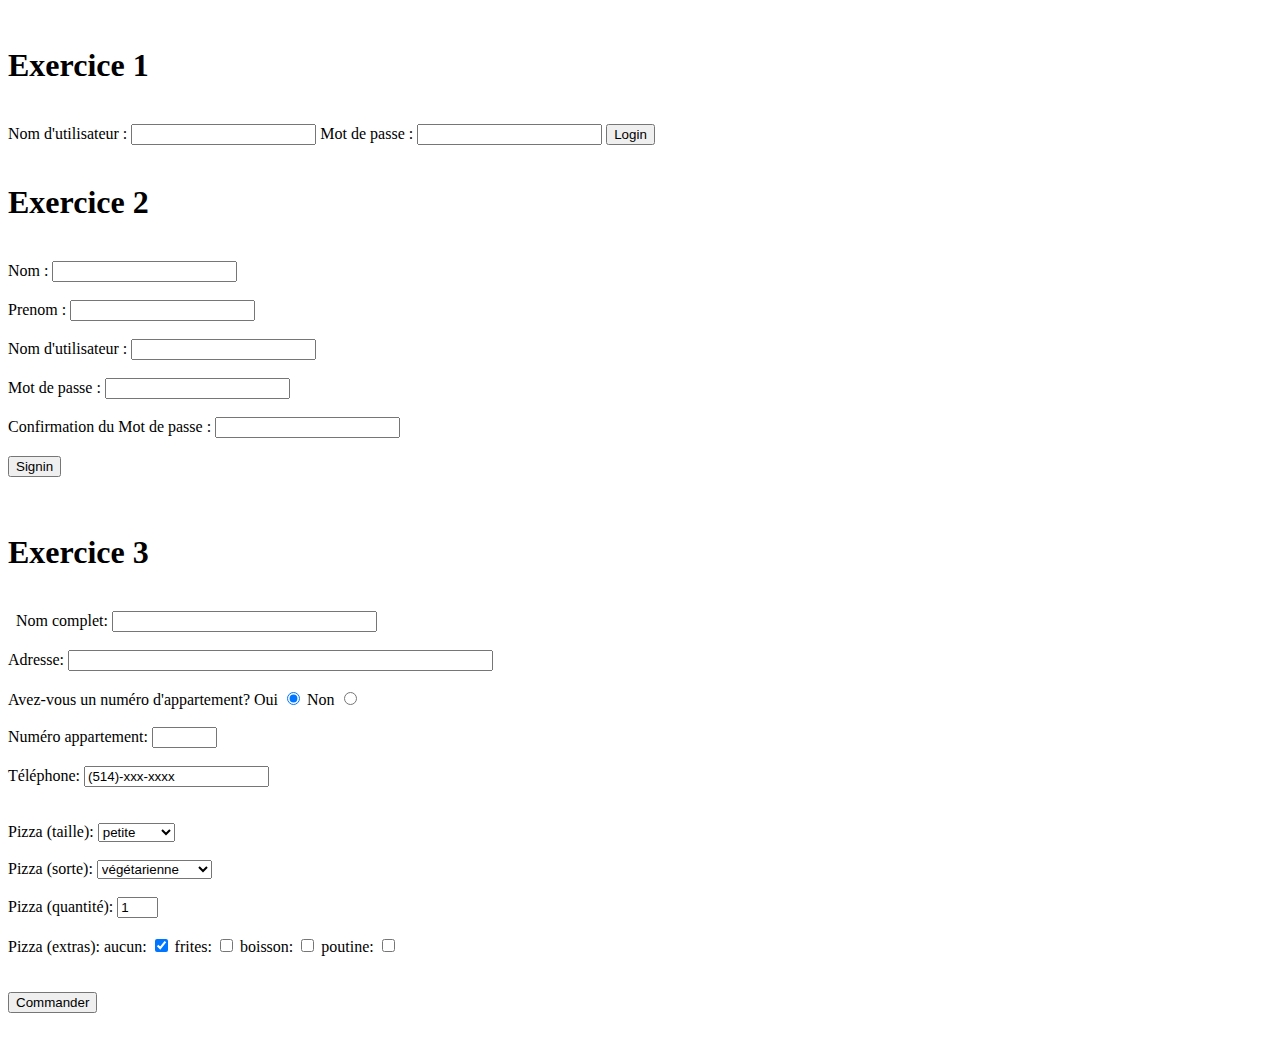
<file: IFT1005_dev1.html>
<!DOCTYPE html>
<html lang="fr"> 
	<head> 
		<title>Devoir 1</title> 
		<meta charset="UTF-8"> 
	</head> 
	
	<body> 
		<!-- Équipier 1 : Lannie Dinh -->
		<!-- Équipier 2 : Larissa Avononmadegbe  -->
		
		
		<!-- Exercice 1 --> 
		 <section>
			 <h1>Exercice 1</h1>
			 <form  id="exerciec-1" action ="https://www.w3schools.com/action_page.php" > <br>
				Nom d'utilisateur : <input  name= "username"/> 
				Mot de passe      : <input  name= "password" type= "password"/>  
				<button />Login
			 </form>
		</section>

		
		<!-- Exercice 2 --> 
		<section>
			<h1>Exercice 2</h1>
			<form  id="exerciec-3" action ="https://www.w3schools.com/action_page.php"> <br>
				Nom  : <input  name= "f-name" required />  <br> <br>
				Prenom  : <input  name= "l-name" required /> <br> <br>
				Nom d'utilisateur : <input  name= "username" required />  <br> <br>
				Mot de passe      : <input  name= "password" type= "password" required />  <br> <br>
				Confirmation du Mot de passe : <input  name= "c-password" type= "password" required /><br> <br>
				<button />Signin
			</form>
		</section>
		
		
		<!-- Exercice 3 --> 
		<section>
		  <h1>Exercice 3</h1>
		  <form id="exerciec-3" action="https://www.w3schools.com/action_page.php">
			   
			<!--Champs nom complet-->
			Nom complet: 
			<input type="text" name="name" required size=30>
			<br><br>
			
			<!--Champs adresse-->
			Adresse:
			<input type="text" name="address" required size=50>
			<br><br>
			
			<!--Champs appartement(1)-->
			Avez-vous un numéro d'appartement?
			Oui <input type="radio" name="is-apartment" value="oui" checked>
			Non <input type="radio" name="is-apartment" value="non">
			<br><br>
			
			<!--Champs appartement(2)-->
			Numéro appartement:
			<input type="text" name="n-apartment" size=5>
			<br><br>
			
			<!--Champs telephone-->
			Téléphone:
			<input type="text" name="tel" required pattern="(\(514\))-[0-9]{3}-[0-9]{4}" value="(514)-xxx-xxxx">
			<br><br><br>
			
			<!--Champs pizza(1)-->
			Pizza (taille):
			<select name="pizza-size" required> 
				<option value="5$">petite</option> 
				<option value="8$">moyenne</option> 
				<option value="12$">grande</option> 				
			</select>
			<br><br>
			
			<!--Champs pizza(2)-->
			Pizza (sorte):
			<select name="pizza-type" required> 
				<option value="13$">pepperoni</option> 
				<option value="10$">double fromage</option> 
				<option value="9$" selected>végétarienne</option> 
				<option value="12$">végane</option>				
			</select>
			<br><br>
			
			<!--Champs pizza(qte)-->
			Pizza (quantité):
			<input type="text" name="pizza-quantité" required size=2 value=1 maxlength=2>
			<br><br>
		
			<!--Champs pizza(extras) obligatoire!-->
			Pizza (extras): 
			aucun: <input type="checkbox" name="pizza-extras" checked> 
			frites: <input type="checkbox" name="pizza-extras"> 
			boisson: <input type="checkbox" name="pizza-extras"> 
			poutine: <input type="checkbox" name="pizza-extras"> 
			<br><br><br>
		
			<!--Bouton-->
			<input type="submit" value="Commander">
			<br><br>
			
			  </form>
		</section>
		
	</body>
</html>
</file>
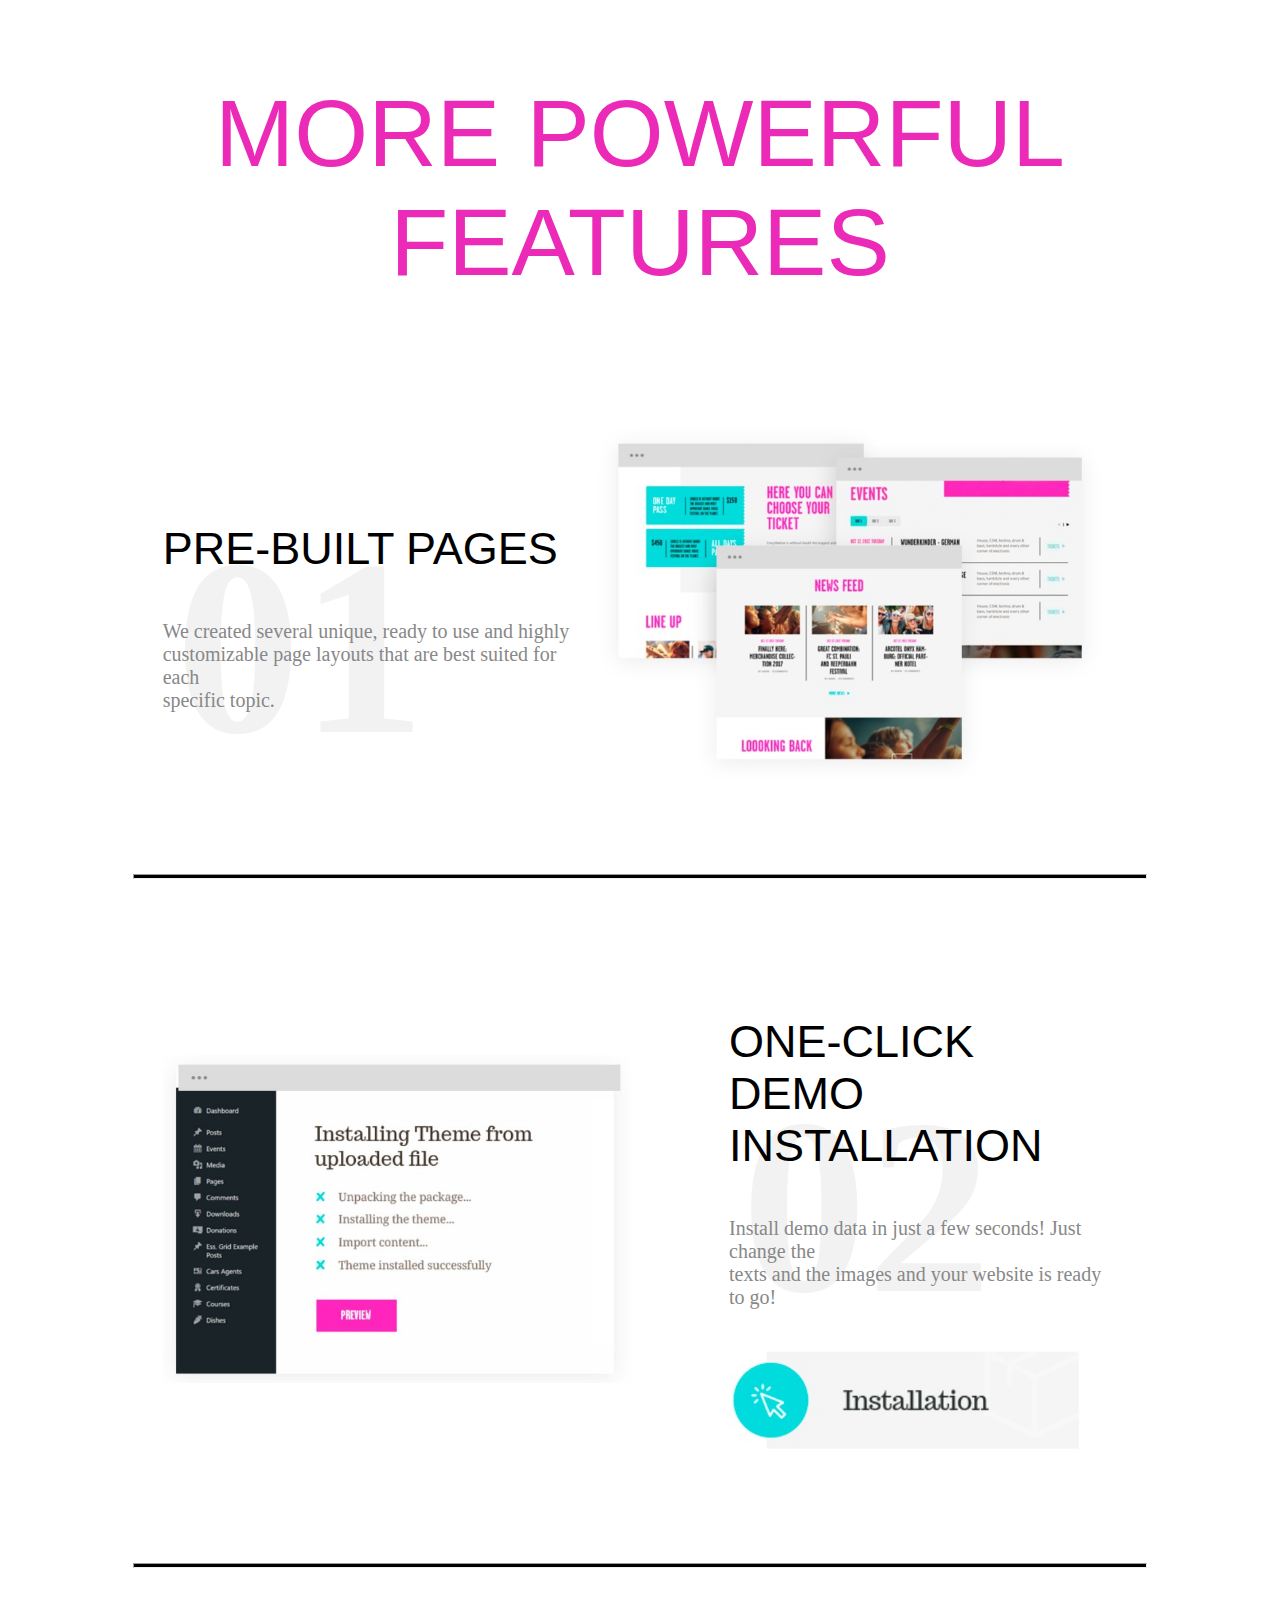
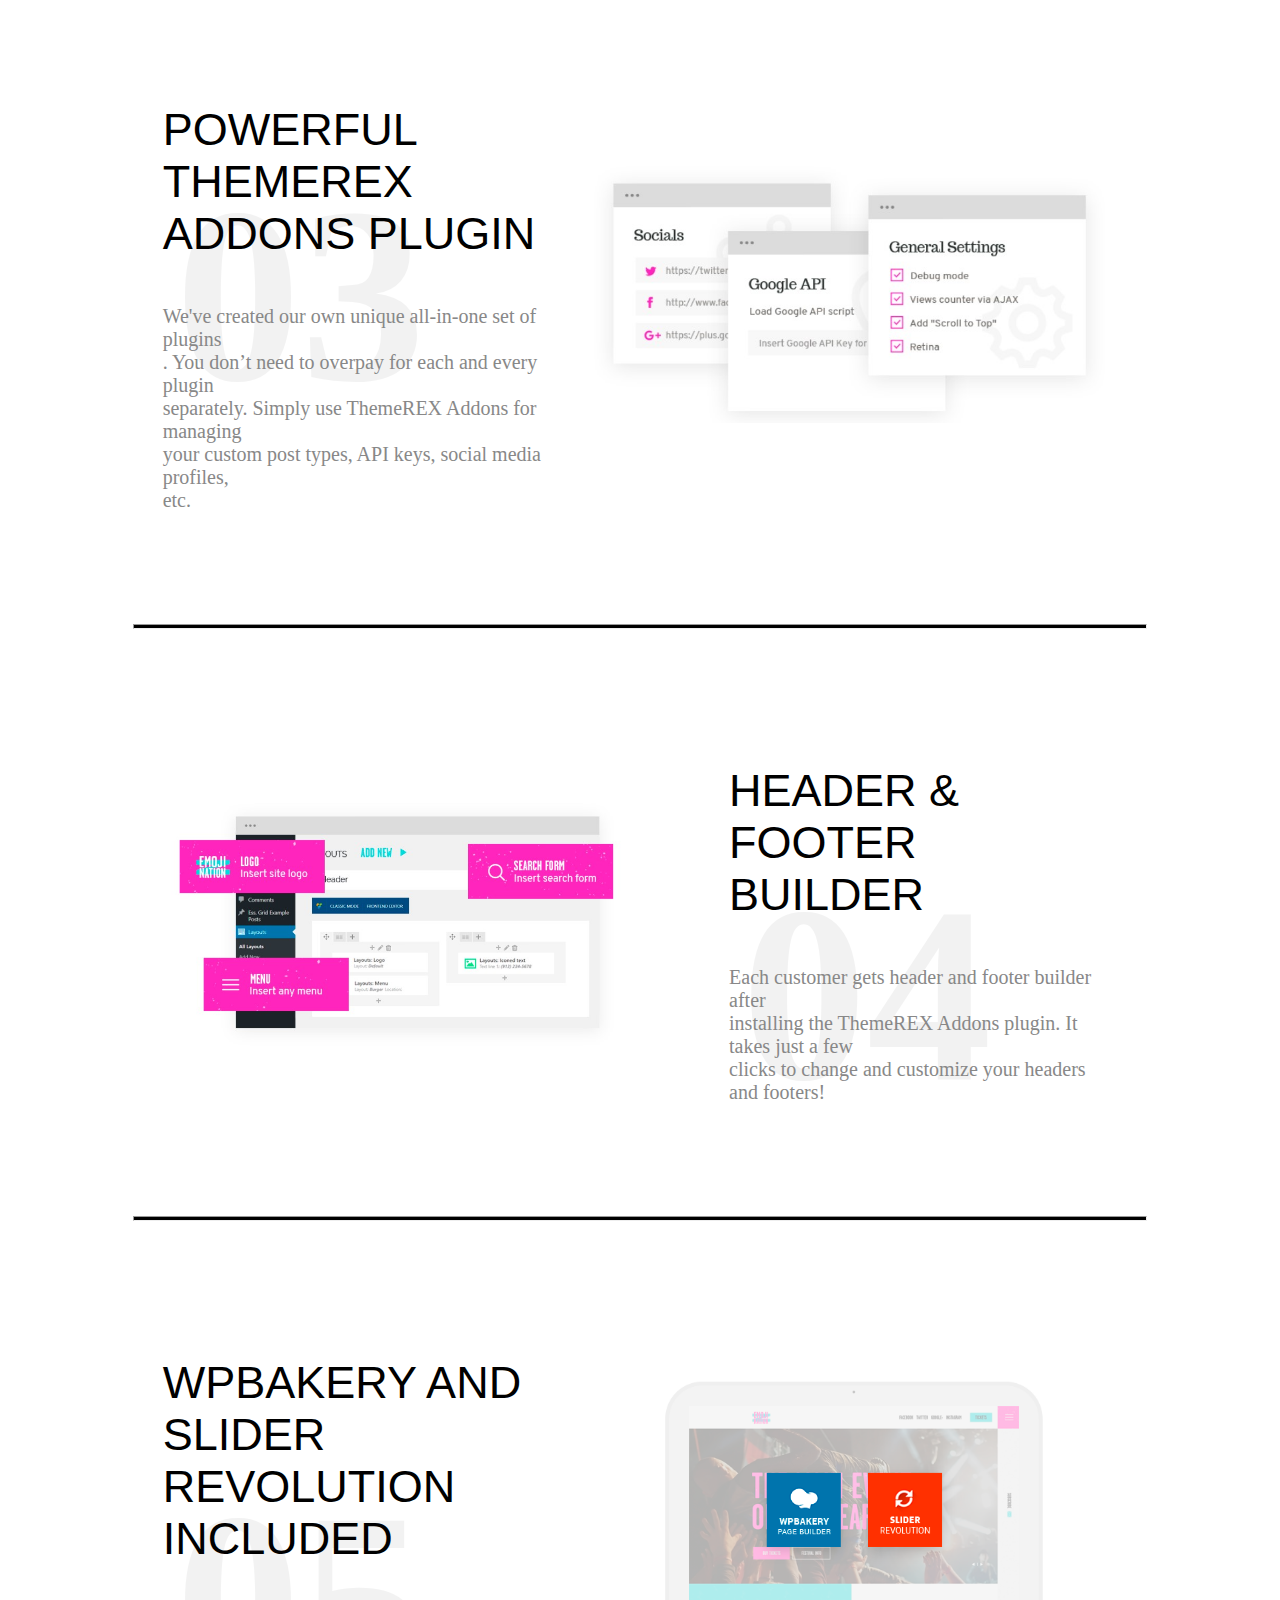
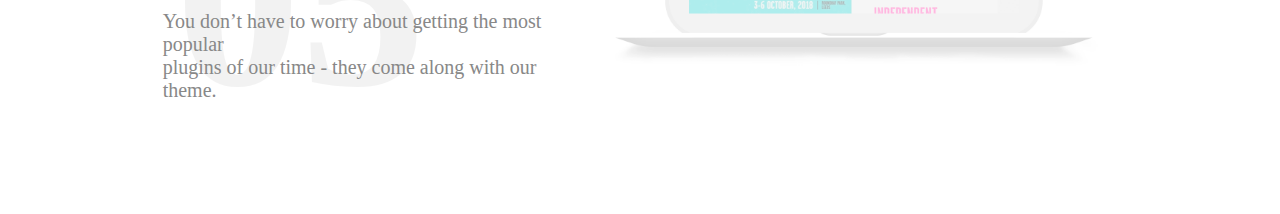
<file: devoir2/section2.html>
<!DOCTYPE html>
<html lang="en">
  <head>
	<meta charset="UTF-8">

    <link rel="stylesheet" href="./css/styles_section2.css" />
  </head>
  <body>
	<h2>MORE POWERFUL <br> FEATURES </h2>

	
	<!--01 prebuilt pages-->
	<div>
		
		
		<table class="top">
			<tr>
				<!--texte-->
				<td class="text">
					<h3> PRE-BUILT PAGES</h3>
					<p class="number1-4">01</p>
					<p>We created several unique, ready to use and highly <br> customizable page layouts that are best suited for each <br> specific topic. </p>
				</td>
				
				<!--image-->
				<td class="img">
					<img src=assets/feature-preview-1.png></img>
				</td>
			</tr>
		</table>
	</div>
	
	<hr>
	
	<!--02 one click demo-->
	<div>
				
		<table>
			<tr>
				<!--image-->
				<td>
					<img src=assets/feature-preview-2.png></img>
				</td>
				
				<!--texte-->
				<td class="other">
					<h3> ONE-CLICK DEMO <br> INSTALLATION</h3>
					<p class="number">02</p>
					<p>Install demo data in just a few seconds! Just change the <br> texts and the images and your website is ready to go! </p>
					<img src=assets/installation.png></img>
				</td>
			</tr>
		</table>	
	</div>
	
	<hr>
	
	<!--03 themrex-->
	<div>
	
		<table>
			<tr>
				<!--texte-->
				<td class="text">
					<h3>POWERFUL THEMEREX <br>ADDONS PLUGIN</h3>	
					<p class="number">03</p>					
					<p>We've created our own unique all-in-one set of plugins <br>. You don’t need to overpay for each and every plugin <br> separately. 
					Simply use ThemeREX Addons for managing <br> your custom post types, API keys, social media profiles, <br>etc. </p>
				</td>
				
				<!--image-->
				<td class="img">
					<img src=assets/feature-preview-3.png></img>
				</td>
			</tr>
		</table>
	</div>
	
	<hr>
	
	<!--04 header and footer-->
	<div>
	
		<table>
			<tr>
				<!--image-->
				<td>			
					<img src=assets/feature-preview-4.png></img>
				</td>
				
				<!--texte-->
				<td class="other">
					<h3>header & footer builder</h3>
					<p class="number1-4">04</p>
					<p>Each customer gets header and footer builder after <br>installing the ThemeREX Addons plugin. 
					It takes just a few <br>clicks to change and customize your headers and footers!<p> 
				</td>
			</tr>
		</table>
		
	
	</div>
	
	<hr>
	
	<!--05 WPbakery-->
	<div>
		<table>
			<tr>
				<!--texte-->
				<td class="text">
					<h3> WPBAKERY AND SLIDER REVOLUTION INCLUDED</h3>
					<p class="number">05</p>
					<p>You don’t have to worry about getting the most popular <br>plugins of our time - they come along with our theme. </p>
				</td>
			
				<!--image-->
				<td class="img">
					<img src=assets/feature-preview-5.png></img>
				</td>
			</tr>
		</table>
	</div>
	
  </body>
</html>
</file>
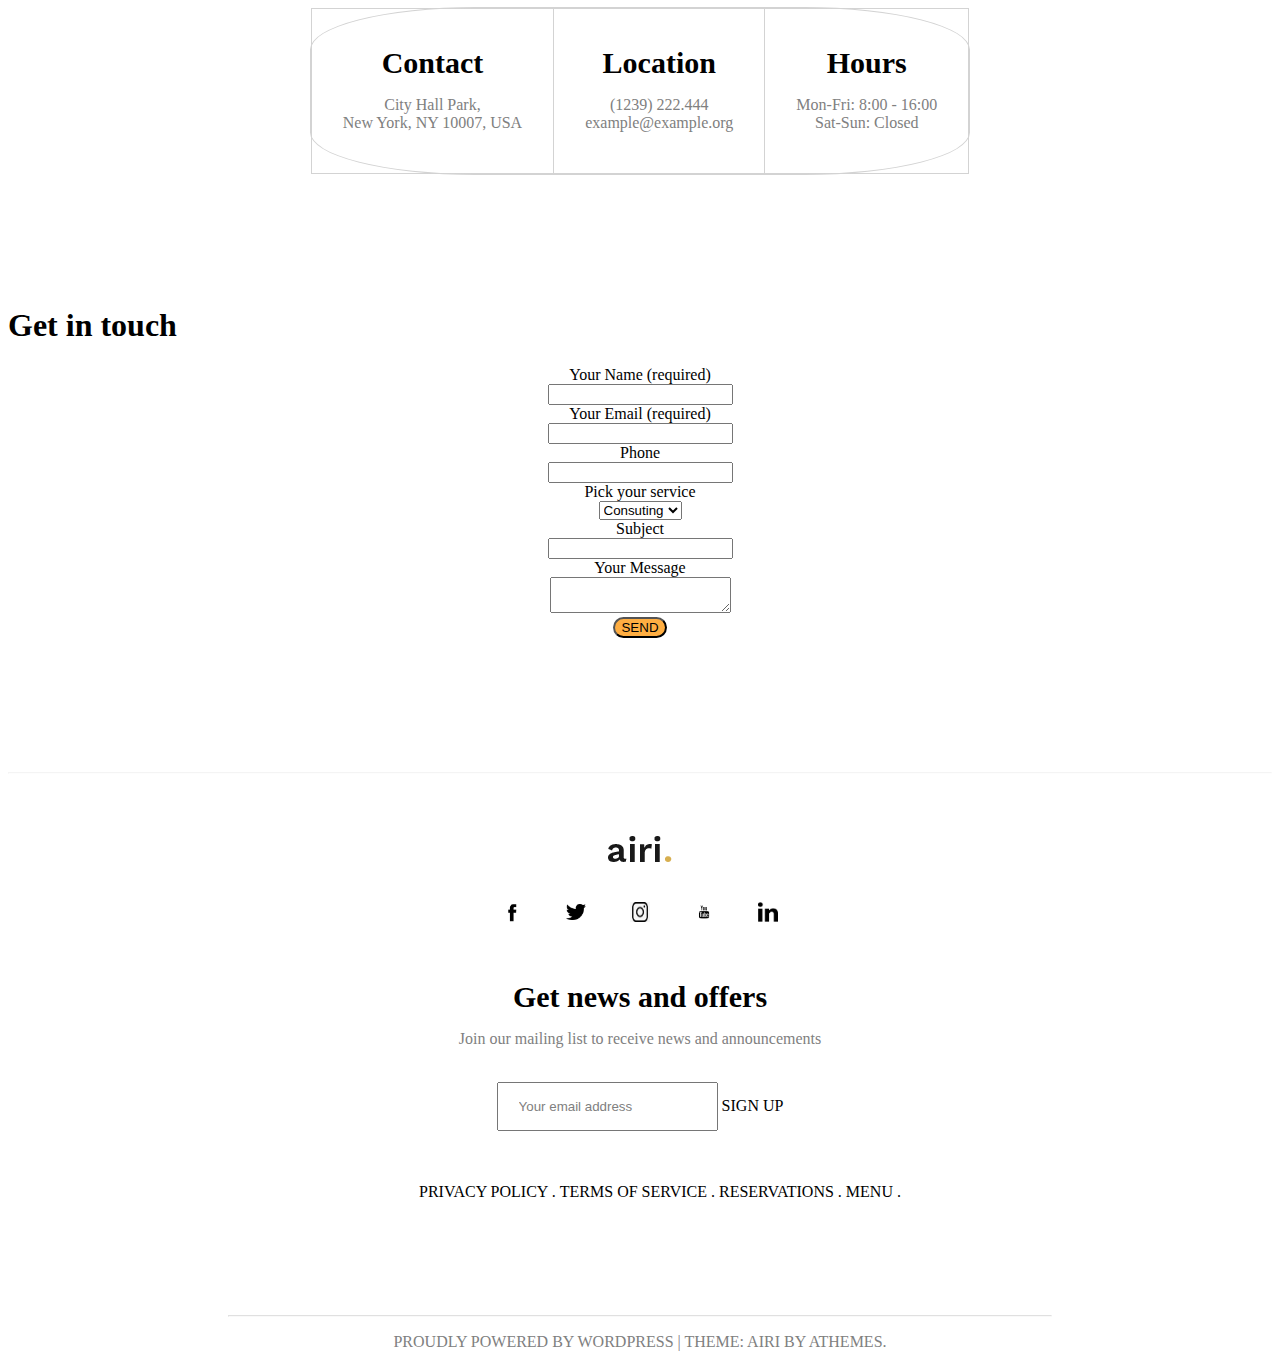
<file: projet1/contact.html>
<!DOCTYPE html>
<html lang="en"> 
	<head>
		<meta charset="UTF-8">
		<title>Contact - Restaurant</title>
		<link rel="stylesheet" type="text/css" href="css/styles.css">
		
	</head>

	<body>
	<!--Bloc info contact-->
	<div class="center">
		<span>
		<table class="contact">
			<tr>
				<td class="contact">
					<br><br>
				<ds class="contact">Contact</ds>
				<p class="contact">City Hall Park, <br> New York, NY 10007, USA</p>
				</td>
				
				<td class="contact">
					<br><br>
					<ds class="contact">Location</ds>
					<p class="contact">(1239) 222.444 <br> example@example.org</p>
				</td>
				
				<td class="contact">
					<br><br>
					<ds class="contact">Hours</ds>
					<p class="contact">Mon-Fri: 8:00 - 16:00 <br> Sat-Sun: Closed</p>
				</td>
			</tr>
		</table>
		</span>
		
		<br><br><br><br><br><br><br>
	</div>
	
	<h1 id="spec">Get in touch</h1>
 	<div class="lign"><p class="ligne"></p></div>
 	<div class="formulaire">
 		<form action="http://www.iro.umontreal.ca/~lapalme/ift1005/Exercices/9/echoValeurs.cgi" class="cont">
 		<div class="r1">
 			<div class="input"><legend>Your Name (required)</legend><input type="text" name="name" required></div>
 			<div  class="input"><legend>Your Email (required)</legend><input type="email" name="email"></div>
 			<div  class="input"><legend>Phone</legend><input type="text" name="phone"></div>
 		</div>
 		<div class="r1">
 			<div class="input"><legend>Pick your service</legend>
 				<select>
 				<option>Consuting</option>
 				<option>Planning</option>
 				<option>Nutrition</option>
 			</select></div>
 			<div class="input"><legend>Subject</legend><input type="text" name="subject" id="specinp"></div>
 		</div>
 		<div class="solo"><legend>Your Message</legend><textarea></textarea></div>
 		<div  class="butto"><button class="butt">SEND</button></div>
 		

 	</form></div>

	<br><br><br><br><br><br><br>
	
	<!--bas de page-->
	<footer >
		<hr class="contact">
		<br><br><br>
		<img src=assets/airi_logo.png>
		<br><br><br>
		<!--medias-->
		<a href="https://www.facebook.com/">
		<img src=assets/fb.png class="contact">
		</a> 
		
		<a href="https://twitter.com/">
		<img src=assets/twitter.png class="contact">
		</a> 
		
		<a href="https://www.instagram.com/">
		<img src=assets/instagram.png class="contact">
		</a> 
		
		<a href="https://www.youtube.com/">
		<img src=assets/youtube.png class="contact">
		</a> 
		
		<a href="https://www.linkedin.com/">
		<img src=assets/linkedin.png class="contact">
		</a> 

		<br><br><br><br>
		<ds class="media">Get news and offers</ds>
		<p>Join our mailing list to receive news and announcements</p>
		<br>
		<input class="contact" value="Your email address">
		
		<button3 class="contact"> SIGN UP</button3>
		<br><br><br>
		<ul>
		<li class="contact">PRIVACY POLICY . </li>
		<li class="contact">TERMS OF SERVICE . </li>
		<li class="contact">RESERVATIONS . </li> 
		<li class="contact">MENU . </li>
		</ul>
		<br><br><br><br><br>
			
		<hr class="contact2">	
		<p style="text-transform:uppercase	">
			<a href="https://wordpress.org/">Proudly powered by WordPress</a> | Theme: 
			<a href="https://athemes.com/theme/airi/">Airi</a> by aThemes. 
		</p>
	</footer>
	</body>
</html>
</file>
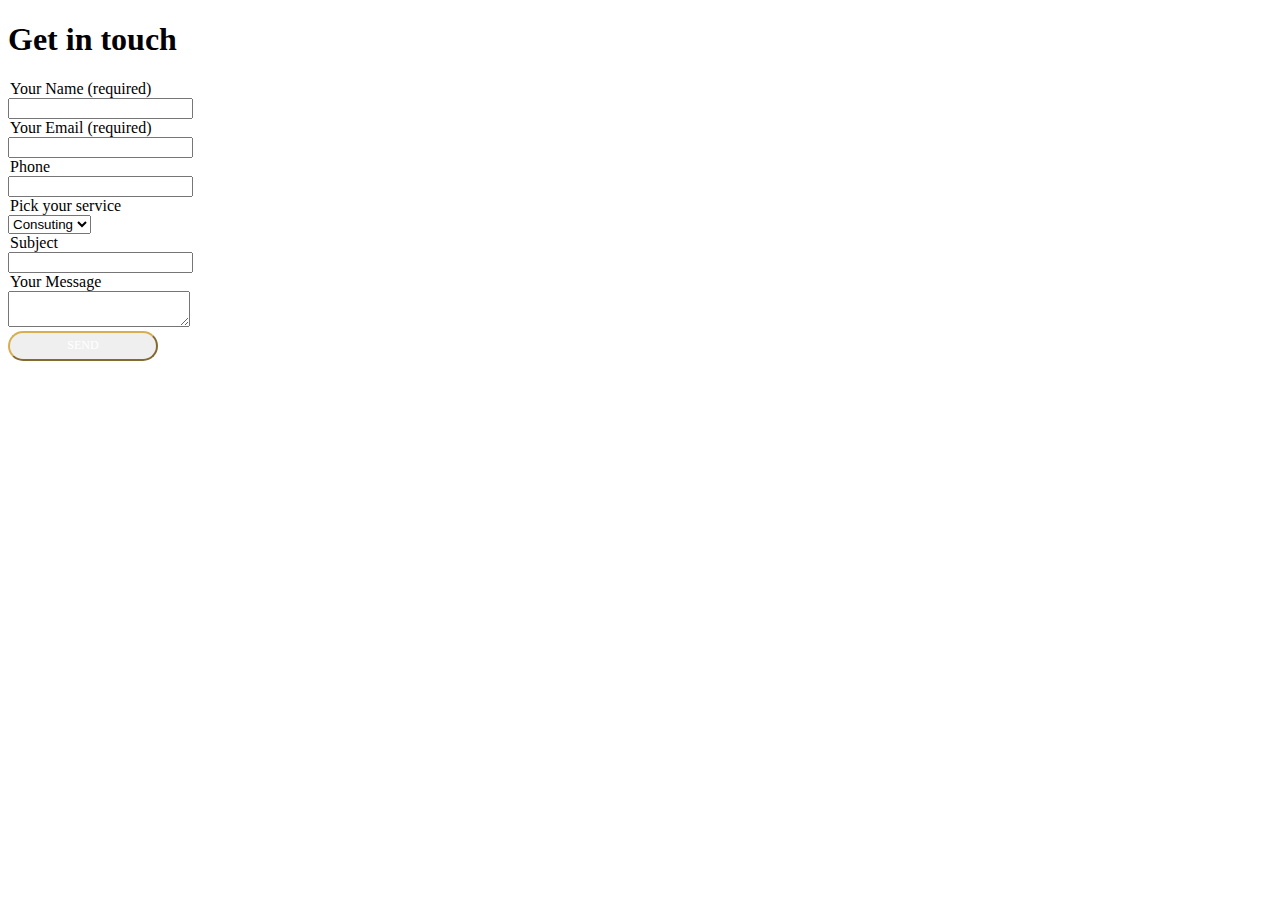
<file: projet1/formulaire.html>
<!doctype html>
 <html lang="fr">
 <head>
 <meta charset="utf-8">
 <title>Contact - Restaurant</title>
 <link rel="stylesheet" href="sectL.css">
 </head>
 
 
 <body >
 	<h1 id="spec">Get in touch</h1>
 	<div class="lign"><p class="ligne"></p></div>
 	<div class="formulaire">
 		<form action="http://www.iro.umontreal.ca/~lapalme/ift1005/Exercices/9/echoValeurs.cgi" class="cont">
 		<div class="r1">
 			<div class="input"><legend>Your Name (required)</legend><input type="text" name="name" required></div>
 			<div  class="input"><legend>Your Email (required)</legend><input type="email" name="email"></div>
 			<div  class="input"><legend>Phone</legend><input type="text" name="phone"></div>
 		</div>
 		<div class="r1">
 			<div class="input"><legend>Pick your service</legend>
 				<select>
 				<option>Consuting</option>
 				<option>Planning</option>
 				<option>Nutrition</option>
 			</select></div>
 			<div class="input"><legend>Subject</legend><input type="text" name="subject" id="specinp"></div>
 		</div>
 		<div class="solo"><legend>Your Message</legend><textarea></textarea></div>
 		<div  class="butto"><button class="butt">SEND</button></div>
 		

 	</form></div>




 </body>
 </html>
</file>
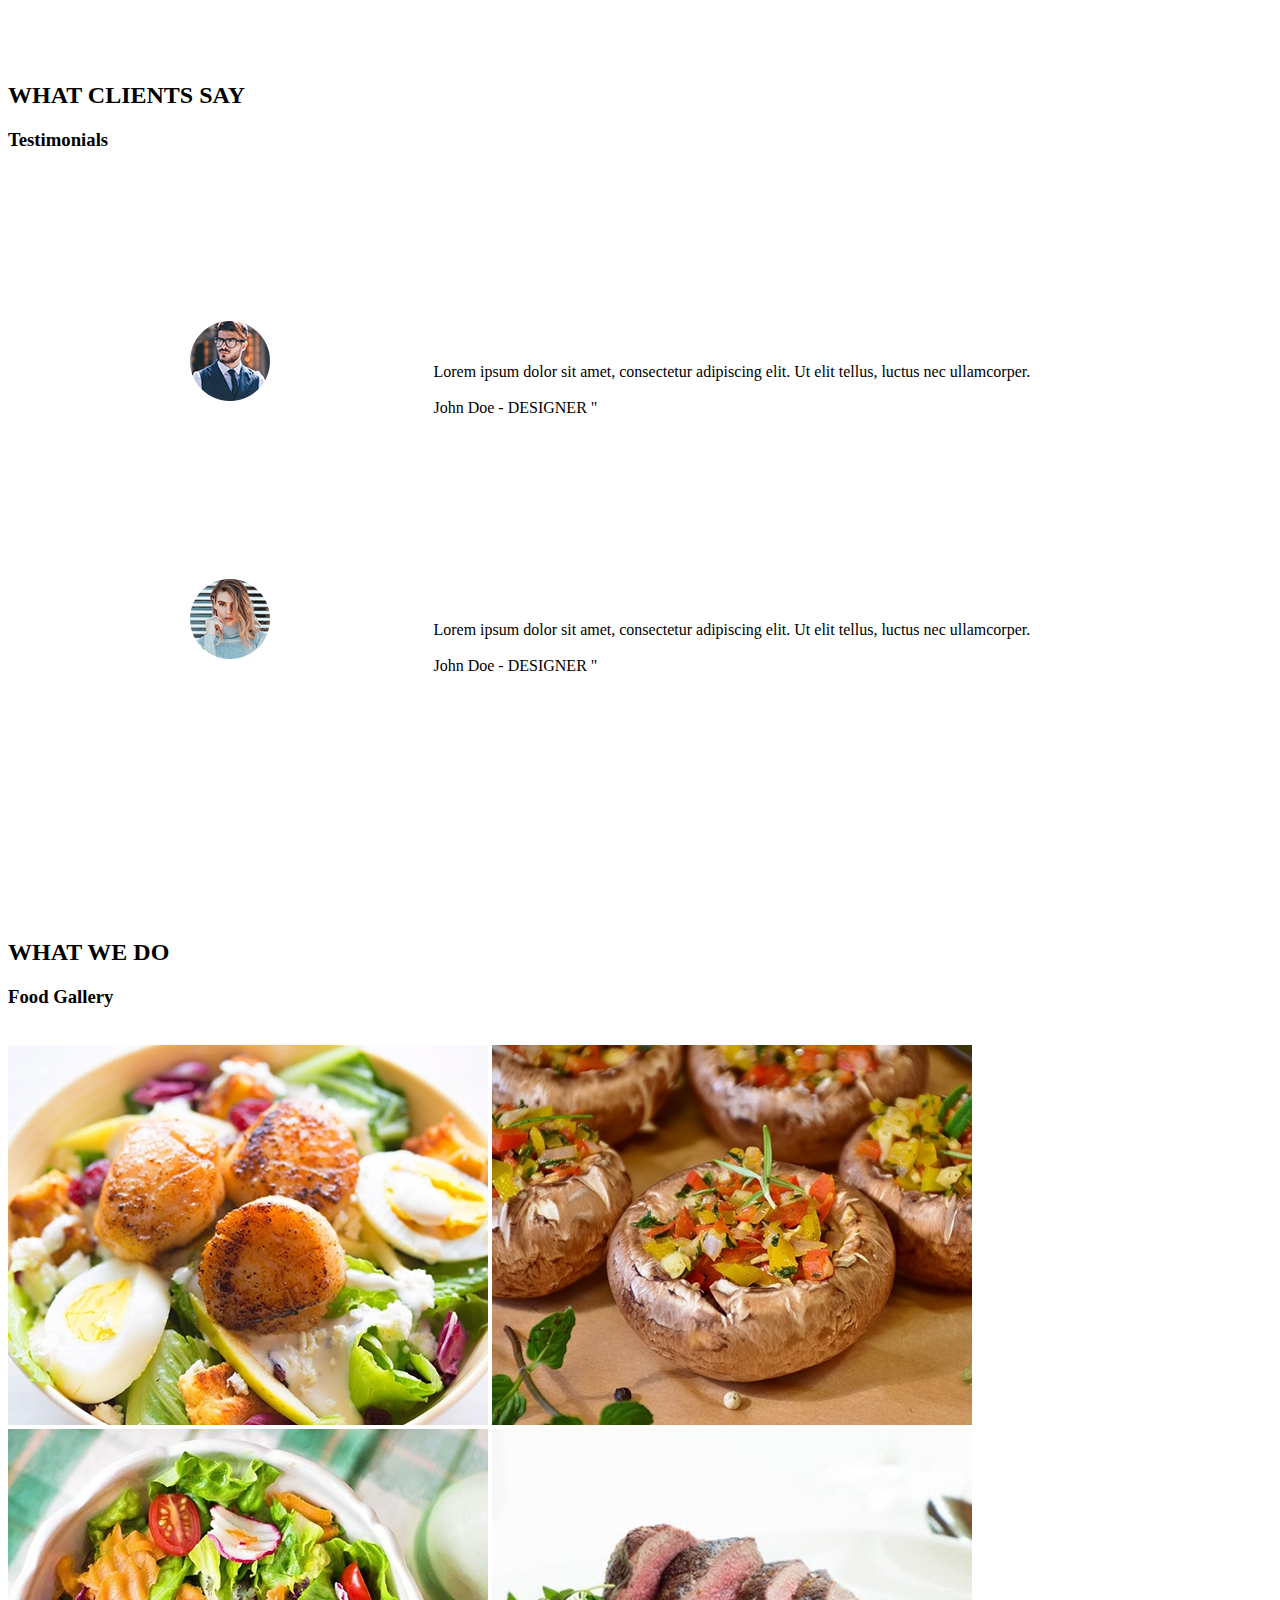
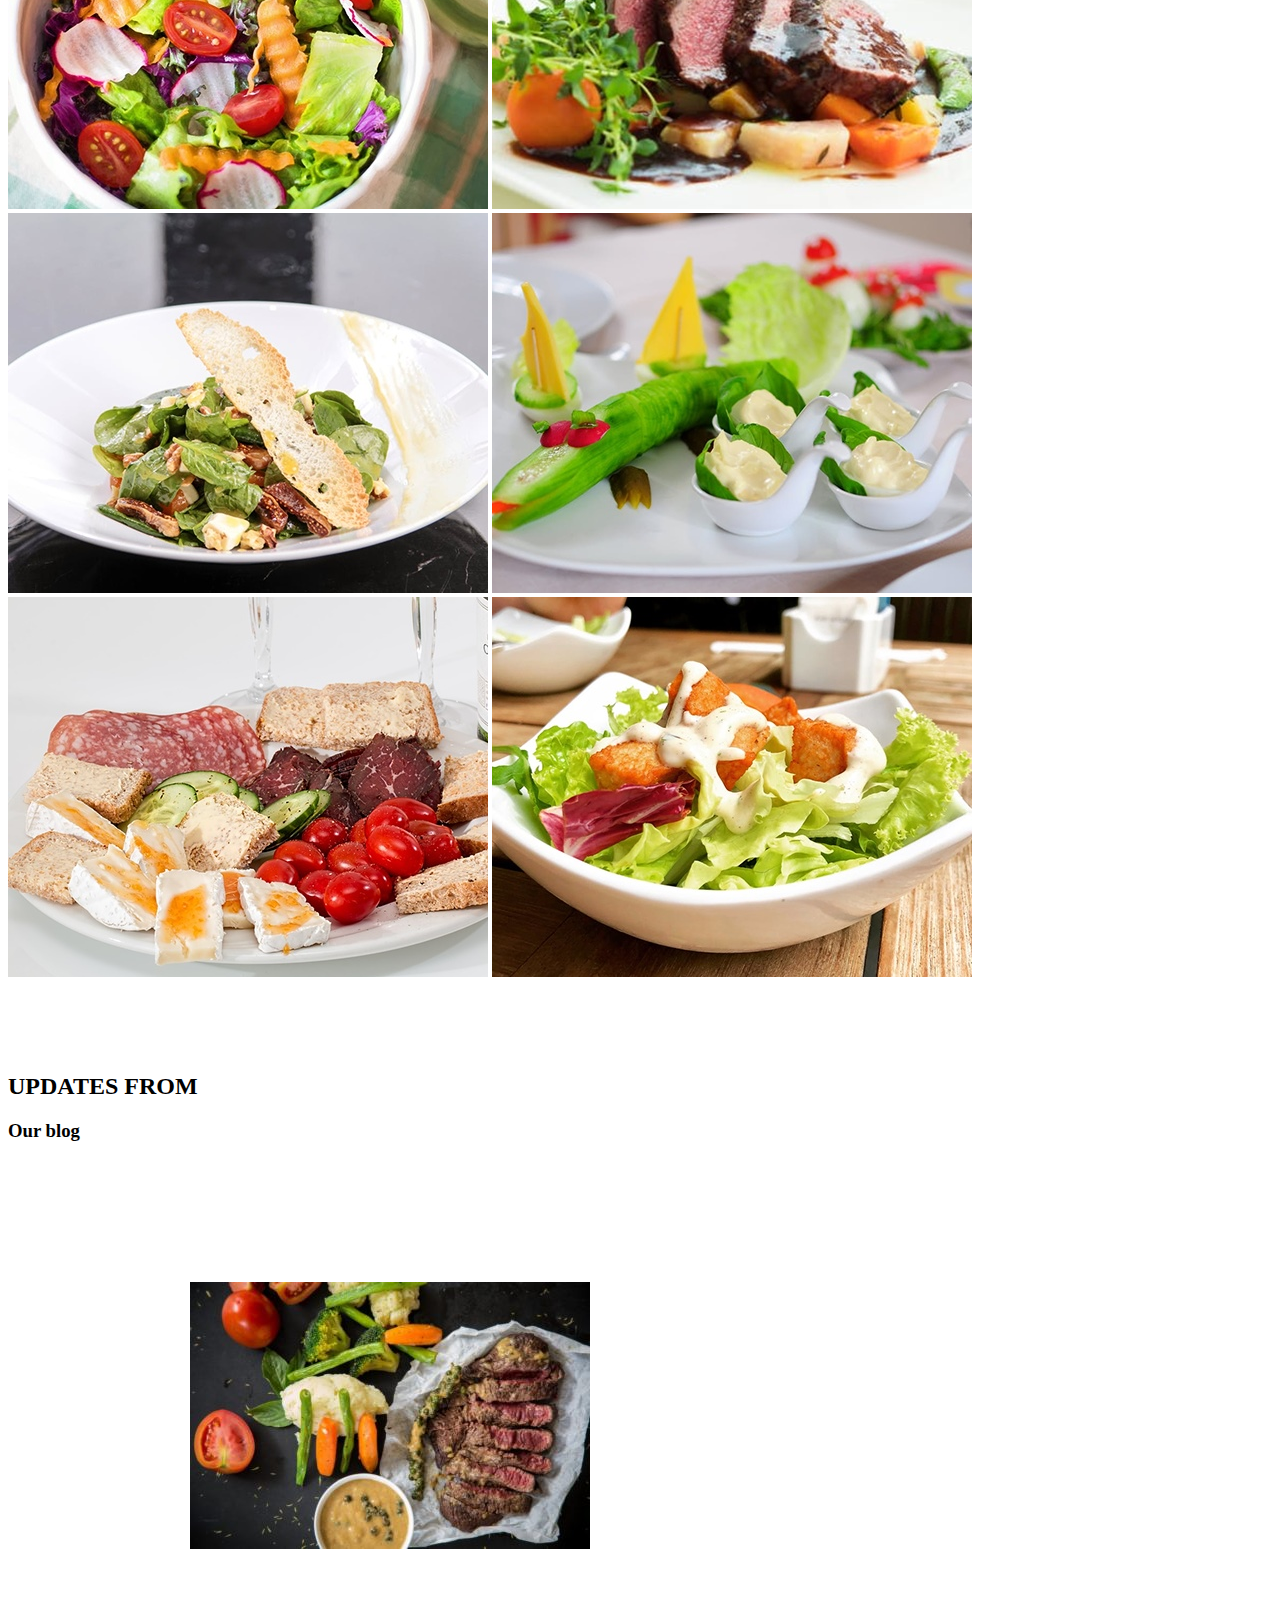
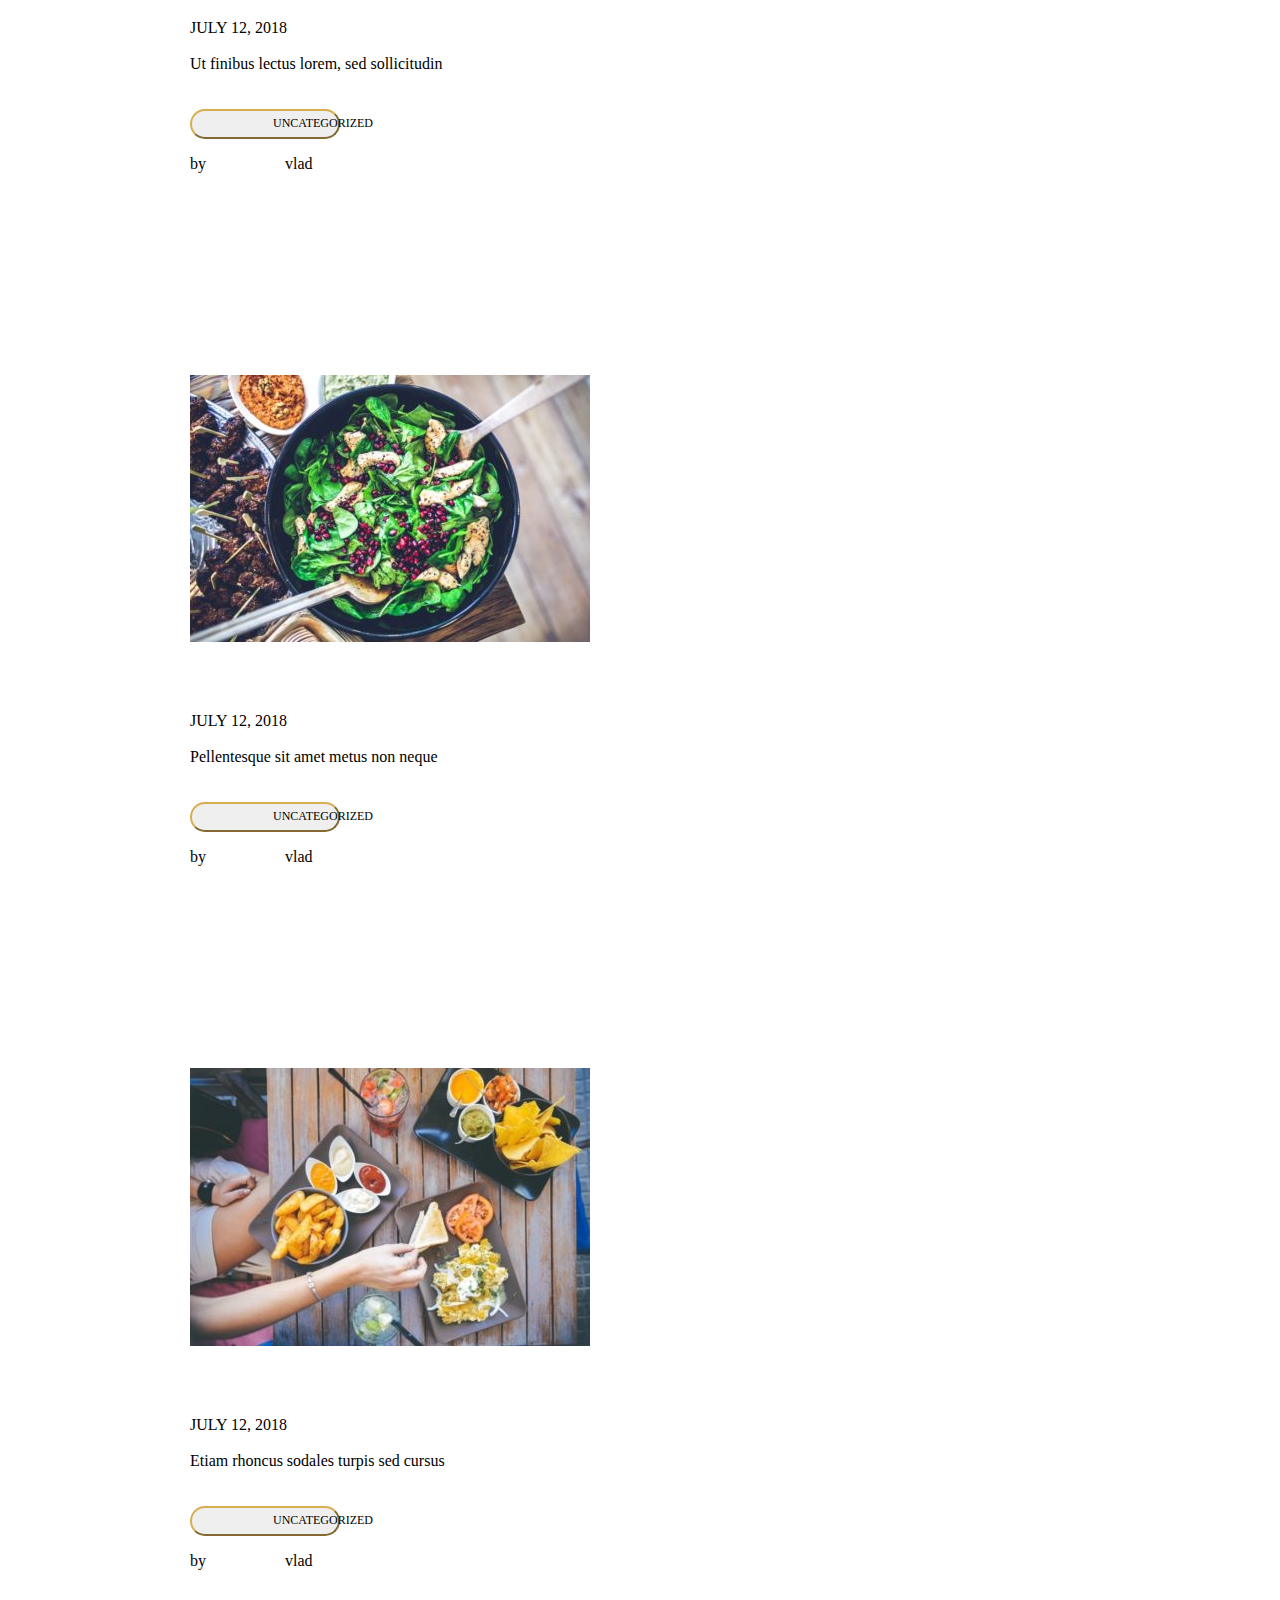
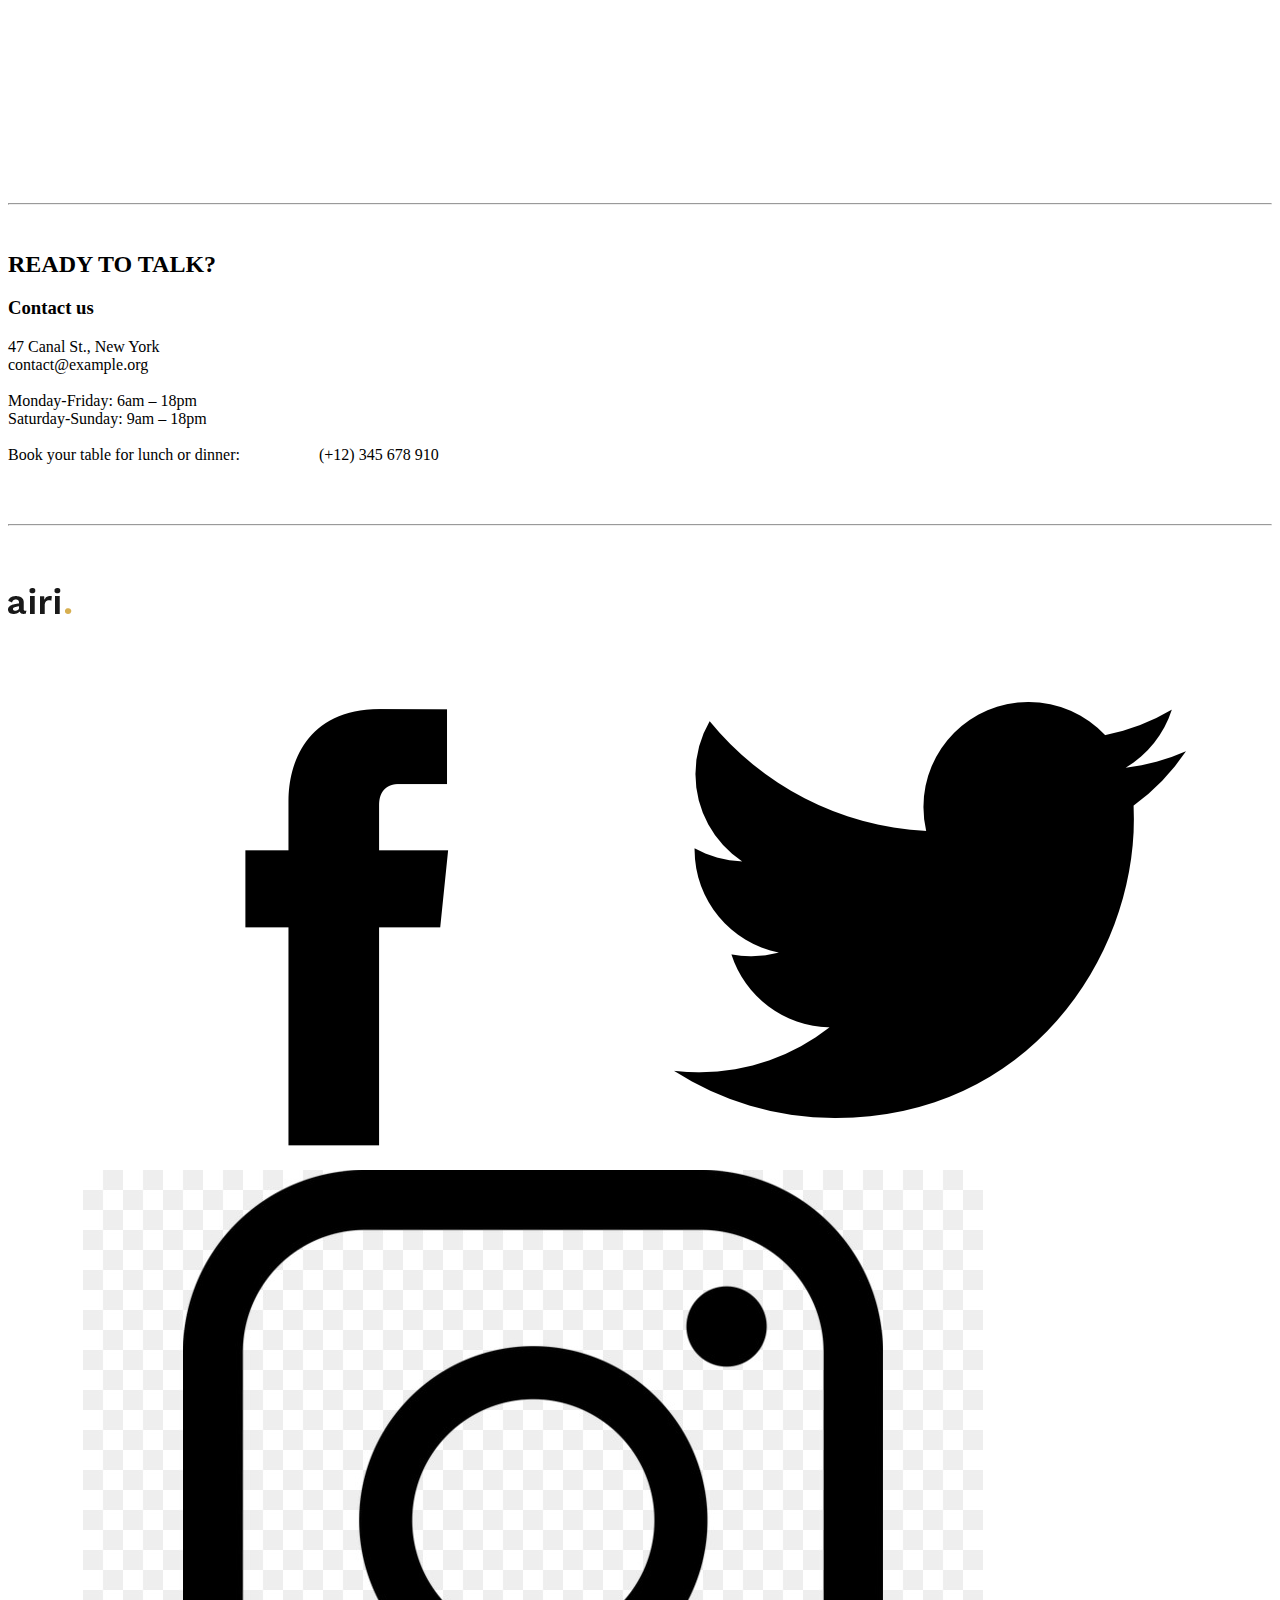
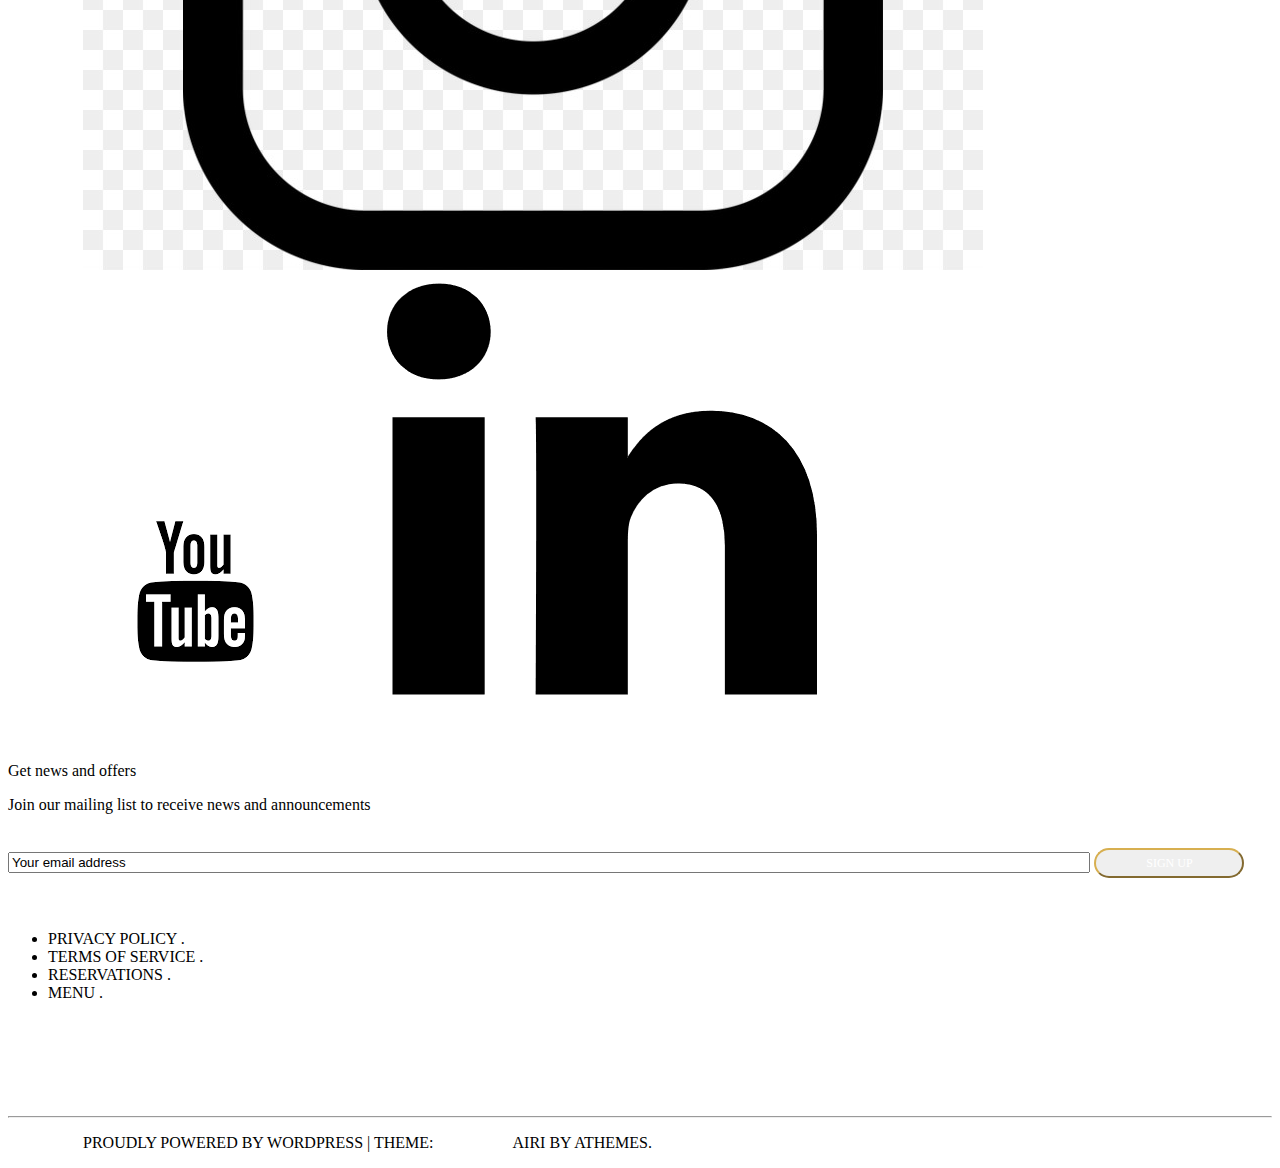
<file: projet1/index_part2.html>
<!DOCTYPE html>
<html lang="fr"> 
	<head>
		<meta charset="UTF-8">
		<link rel="stylesheet" type="text/css" href="css/sectL.css">
	</head>

	<body>

		<!--Section TEMOIGNAGES-->
		<div>
			<br><br><br>
			<h2>WHAT CLIENTS SAY</h2>
			<h3>Testimonials</h3>
			<br><br>
			
			
			<!--Testimonial 1-->
			<span class="test">
				<table>
					<tr>
						<td>
							<img class="test" src=assets/testimonial_1.png></img>
						</td>
						<td class="left">
							<br><br><br>
							<ds>Lorem ipsum dolor sit amet, consectetur adipiscing elit. Ut elit tellus, luctus nec ullamcorper.</ds>
							<br><br><name_test>John Doe</name_test>
							<job_test>- DESIGNER</job_test> 
							<apos>"</apos>
						</td>
					</tr>
				</table>			
			</span>
			
			<!--Testimonial 2-->
			<span class="test">
				<table>
					<tr>
						<td >
							<img class="test" src=assets/testimonial_2.png></img>
						</td>
						<td class="left">
							<br><br><br>
							<ds>Lorem ipsum dolor sit amet, consectetur adipiscing elit. Ut elit tellus, luctus nec ullamcorper.</ds>
							<br><br><name_test>John Doe</name_test>
							<job_test>- DESIGNER</job_test> 
							<apos>"</apos>
						</td>
					</tr>
				</table>			
			</span>
						
			<br><br><br><br><br><br><br>
		</div>

		
		<!--Section GALLERIE-->
		<div class="black">
			<br><br><br><br>
			<h2>WHAT WE DO</h2>
			<h3 class="white">Food Gallery</h3>
			<br>
			
			<img class="gallery" src=assets/food_gall_1.png></img>		
			<img class="gallery" src=assets/food_gall_2.png></img>
			<img class="gallery" src=assets/food_gall_3.png></img>
			<img class="gallery" src=assets/food_gall_4.png></img>
			<img class="gallery"  src=assets/food_gall_5.png></img>
			<img class="gallery" src=assets/food_gall_6.png></img>
			<img class="gallery" src=assets/food_gall_7.png></img>
			<img class="gallery" src=assets/food_gall_8.png></img>
		</div>

		
		<!--Section BLOG-->
		<div>
			<br><br><br><br>
			<h2>UPDATES FROM</h2>
			<h3>Our blog</h3>
			<br>

			<!--blog 1-->
			<span>
				<table >
					<tr>
						<td>
							<img class="blog" src=assets/blog_1.png></img>
						</td>
					</tr>
					<tr>
						<td>
							<br>
							<span class="date_blog">JULY 12, 2018</span> <br><br>
							<ds class="blog">Ut finibus lectus lorem, sed sollicitudin</ds><br><br><br>
							<button class="blog" type="button" 	>
							<a href="https://demo.athemes.com/airi-restaurant/category/uncategorized/">
							UNCATEGORIZED</a></button>
							<p class="blog">by 
							<a class="vlad" href="https://demo.athemes.com/airi-restaurant/author/vlad/">vlad</a></p>
						</td>
					</tr>
				</table>
				<br><br>
			</span>
			
			<!--blog 2-->
			<span>
				<table>
					<tr>
						<td>
							<img class="blog" src=assets/blog_2.png></img>
						</td>
					</tr>
					<tr>
						<td>
							<br>
							<span class="date_blog">JULY 12, 2018</span><br><br>
							<ds class="blog">Pellentesque sit amet metus non neque</ds><br><br><br>
							<button class="blog" type="button">
							<a href="https://demo.athemes.com/airi-restaurant/category/uncategorized/">
							UNCATEGORIZED</a></button>
							<p class="blog">by 
							<a class="vlad" href="https://demo.athemes.com/airi-restaurant/author/vlad/">vlad</a></p>
						</td>
					</tr>
				</table>
				<br><br>
			</span>
			
			<!--blog 3-->
			<span>
				<table>
					<tr>
						<td>
							<img class="blog" src=assets/blog_3.png></img>
						</td>
					</tr>
					<tr>
						<td>
							<br>
							<span class="date_blog">JULY 12, 2018</span><br><br>
							<ds class="blog">Etiam rhoncus sodales turpis sed cursus</ds><br><br><br>
							<button class="blog" type="button">
							<a href="https://demo.athemes.com/airi-restaurant/category/uncategorized/">
							UNCATEGORIZED</a></button>
							<p class="blog">by 
							<a class="vlad" href="https://demo.athemes.com/airi-restaurant/author/vlad/">vlad</a></p>	
						</td>
					</tr>
				</table>
				<br><br>
			</span>
			
			<br><br><br><br><br><br><br>
		</div>

		
		<hr class="index"><br>
		
		
		
		<!--Section CONTACT-->
		<div class="div_contact">
			<h2 class="left">READY TO TALK?</h2>
			<h3 class="left">Contact us</h3>
			
			<p>
				47 Canal St., New York <br>
				contact@example.org <br><br>
				Monday-Friday: 6am – 18pm <br>
				Saturday-Sunday: 9am – 18pm <br><br>
				Book your table for lunch or dinner: 
				<a href="url"> (+12) 345 678 910</a> 
			</p>
			<br><br>
		</div>
		
			<!--bas de page-->
	<footer >
		<hr class="contact">
		<br><br><br>
		<img src=assets/airi_logo.png>
		<br><br><br>
		<!--medias-->
		<a href="https://www.facebook.com/">
		<img src=assets/fb.png class="contact">
		</a> 
		
		<a href="https://twitter.com/">
		<img src=assets/twitter.png class="contact">
		</a> 
		
		<a href="https://www.instagram.com/">
		<img src=assets/instagram.png class="contact">
		</a> 
		
		<a href="https://www.youtube.com/">
		<img src=assets/youtube.png class="contact">
		</a> 
		
		<a href="https://www.linkedin.com/">
		<img src=assets/linkedin.png class="contact">
		</a> 

		<br><br><br><br>
		<ds class="media">Get news and offers</ds>
		<p>Join our mailing list to receive news and announcements</p>
		<br>
		<input class="contact" value="Your email address">
		
		<button class="contact"> SIGN UP</button>
		<br><br><br>
		<ul>
		<li class="contact">PRIVACY POLICY . </li>
		<li class="contact">TERMS OF SERVICE . </li>
		<li class="contact">RESERVATIONS . </li> 
		<li class="contact">MENU . </li>
		</ul>
		<br><br><br><br><br>
			
		<hr class="contact2">	
		<p style="text-transform:uppercase	">
			<a href="https://wordpress.org/">Proudly powered by WordPress</a> | Theme: 
			<a href="https://athemes.com/theme/airi/">Airi</a> by aThemes. 
		</p>
	</footer>

	</body>
</html>
</file>
<file: devoir2/css/styles_section2.css>
@font-face {
    font-family: GarageGothicFB;
    src: url(fonts/Garage Gothic FB Regular.ttf);
    font-weight:400;
}

h2{
  font-family: GarageGothicFB, Impact,"Arial Narrow Bold", sans-serif;
  color: #eb2ab8;
  font-weight:lighter;
  text-align: center;
  font-size:95px;
  text-transform:uppercase;
}

h3{
  font-family: GarageGothicFB, Impact,"Arial Narrow Bold", sans-serif;
  font-weight: 200;
  color: black;
  font-size: 45px;
  text-transform:uppercase;
}

p{
  font-family: Verdana;
  color: #888888;
  font-size: 20px;
}

.number{
	color: #888888;
	font-size:250px;
	font-weight:700;
	opacity:0.1;
	font-family: Gloucester MT Extra Condensed;
	position:absolute;
	margin-top: -12%;
	margin-left: 1%;
	z-index: -1;
}

.number1-4{
	color: #888888;
	font-size:250px;
	font-weight:700;
	opacity:0.1;
	font-family: Gloucester MT Extra Condensed;
	position:absolute;
	margin-top: -9%;
	margin-left: 1%;
	z-index: -1;
}

hr{
	height:3px;
	width:80%;
	background-color:black;
	color:black;

	
}	
table{
	margin-top:7%;
	margin-left:12%;
	margin-right:12%;
	margin-bottom:7%;
}

table.top{
	margin-top:10%;
}
table, tr{
	width:75%;
}

td{
	width:50%;
}

td.text{
	width:45%;
}

td.img{
	width:55%;
}

.other{
	padding-left:10%;
}
img{
	width: 100%;
	
}
</file>
<file: projet1/css/styles.css>
div{
	text-align:center;
}
/*petit sous-titre en jaune*/
h2{
	color : #ffae42;
	font-family:Sergo-print;
	/*text-align: center;*/
	font-size: 15px;
}


/*sous-titre en noir*/
h3{
	color: black;
	font-family: Sergo-print;
	/*text-align: center;*/
	font-size:33px;
}


/*paragraphe*/
p{
	color:grey;
	font-family: Verdana;
}


/*bloc de division en ligne*/
span {
  display: inline-block;
  outline: 1px solid;
  outline-color: #D3D3D3;
  margin-left:12px;
  margin-right:12px;
  border-radius:25%;
}

.left{
	text-align:left;
}

.black{
	background-color: black;
}

.white{
	color:white;
}

hr.index{
	opacity:0.3; 
	width:50%; 
	margin-right:100%;
}

/*description*/
ds{
	color : black;
	font-family: Sergo-print;
	text-align: left;
	font-size: 20px;
}

ds.contact{
	text-align: center;
	font-family: comis Sans MS;
	font-weight: bold;
	font-size: 30px;
	margin-left:30px;
	margin-right:30px;
	margin-top:40px;
}

ds.media{
	font-size:30px;
	font-weight:bold;
}

p.contact{
	text-align: center;
	margin-left:30px;
	margin-right:30px;
	margin-bottom:40px;
}

/*styles temoignages*/
name_test{
	color : #ffae42;
	font-size: 20px;
	font-family: Verdana;
}

job_test{
	color: gray;
	font-family:Verdana;
	font-size:15px;
}

apos{
	font-weight:bold;
	font-size:100px;
	margin-left:110px;
	margin-top:-20px;
	position: absolute;
	color:orange;
	opacity: 0.2;
}

img.test{
	margin-left:40px; 
	margin-right:20px;
}

ds.test{
	text-align:left;
}

span.test{
	 width:530px; 
	 height:220px;
}
/*styles blog*/
.date_blog{
	color : #ffae42;
	margin-right:200px;
	font-family: Helvetica;
	cursor: pointer;
	outline: none;
}

p.blog{
	display:inline; 
	margin-left:100px;
	cursor: pointer;
	
}

img.blog{
	width:350px;
	height:230px;
}

ds.blog{
	margin-left:20px;

	text-align: left;
	font-size: 20px;
}

button.blog{
	margin-left:10px;
	background-color: #f1f1f1;
	padding: 10px;
	color: grey;
}

button{
	border-radius:30px;
	background-color: #ffae42;
}

/*styles gallerie*/
img.gallery{
	width: 24.7%;/*405px;*/
	height: 330px; 
}


.div_contact{
	margin-left:190px; 
	text-align:left;
}

footer{
	text-align: center;
}

table.contact, td.contact{
	border:1px solid #D3D3D3; 
	border-collapse:collapse;
}

hr.contact{
	opacity:0.1;
}

hr.contact2{
	width:65%; 
	opacity:0.3;
}

img.contact{
	width:20px;
	height:20px; 
	margin-left:20px; 
	margin-right:20px;
}

input.contact{
	padding-top:15px; 
	padding-bottom:15px; 
	padding-left:20px; 
	padding-right:20px;
	color:grey;
}

button.contact{
	padding:15px; 
	padding-left:25px; 
	padding-right:25px; 
	color:white;
	cursor: pointer;
}

li.contact{
	display:inline;
}


.vlad:link{
	color:black;
}

.vlad:hover{
	color:orange;
}

a:link {
  color: gray; 
  background-color: transparent; 
  text-decoration: none;
}

a:visited {
  color: gray;
  background-color: transparent;
  text-decoration: none;
}

a:hover {
  color: black;
  background-color: transparent;
  text-decoration: none;
}

a:active {
  color: yellow;
  background-color: transparent;
  text-decoration: none;
}
</file>
<file: projet1/sectL.css>
.navim{
	float: left;
	
	
}
.nav{
	margin-right:80px;
	float: right;
	


}

.a{
	text-decoration: none;
	padding-left: 75px;
}

.a:link{
	color:black;
}


nav{
	height: 10px;
	margin-left: 65px;
	margin-top: 25px;
    background-color: white;
	margin-bottom: 100px;
	width:100%;
	padding-top: 50px;
}
.loupe{
	width:15px;
	height: 15px;
	padding-left: 75px;
	cursor: pointer;
}

form{
	display: inline;
}

.cover{
	background-color: #000000;
	opacity:0.7;
	height: 100%;
	width:100%;
	position: absolute;

}

.first{
	margin-top: 20px;
	height:600px;
	background-image: url("http://demo.athemes.com/atu-restaurant/wp-content/uploads/sites/91/2018/07/header.jpg");
	background-position: center;
	background-size: 100%;
	position: relative;
	width: 100%;
	min-width: 1600px;
}
.title{
	color: white;
	font-size: 80px;
	text-align: left;
	font-family: serif;
	padding-top: 200px;
	padding-left: 150px;
	position: relative;
}
.parag{
	color:white;
	font-size: 20px;
	text-align: left;
	font-family: serif;
	padding-left: 150px;
	position: relative;
}
.button{
	margin-top: 20px;
	padding-left: 150px;
	position: relative;
	
}
.bgYel{
	background-color: #d7af50;
}
button{
	
  	border-radius: 30px;
  	border-color: #d7af50;
  	color: white;
	font-size: 12px;
	font-family:Verdana;
	cursor: pointer;
	width: 150px;
	height: 30px;


}
.sec{
	height:500px;
	background-image: url("http://demo.athemes.com/atu-restaurant/wp-content/uploads/sites/91/2018/07/abg.png");
	background-position: center;
	background-size: cover;
	width: 100%;
	min-width: 1600px;
	
}

.fside{
	float: left;
	margin-left: 100px;
	margin-top: 100px;
	color:grey;

}
.sside{
	margin-top: 100px;
	float: right;
	margin-right: 45px;
	
	margin-bottom: 20px;
	height: 70%;
	

}
.welcome{

	font-size:15px;
	color: #d7af50;
	font-weight: bold;

}
.restau{

	font-size:30px;
	color: black;
	font-weight: bold;
	padding-bottom: 20px;

}
.resum{
	padding-bottom: 50px;
}
.button1{
	background-image: url("http://demo.athemes.com/atu-restaurant/wp-content/uploads/sites/91/2018/07/abg.png");
	color:black;
	background-size: 100%;

}
.firstim{
	width: 70%;
	height: 100%;
}
.third{
	height:500px;
	background-color: #FFFFFF;
	background-position: center;
	background-size: cover;
	text-align: center;
	width: 100%;
	min-width: 1600px;
}
#pad{
	margin-top: 100px;
}
.contain{
	margin-top:100px;
	display:flex;
	align-items:center;
	justify-content: center;
	width: 100%;
	
}
.containerimg{
	padding-left: 100px;


}
.titlei{
	font-weight: bold;
	font-size: 20px;
	margin-top: 20px;
	margin-bottom: 20px;
}
.fourth{
	height:800px;
	background-image: url("http://demo.athemes.com/atu-restaurant/wp-content/uploads/sites/91/2018/07/Background.png");
	background-position: center;
	background-size: cover;
	width: 100%;
	min-width: 1600px;
	
	

}

.ligne2{
	border-top-style: dashed;
	border-top-width:0.5px;
	text-align: left;
	color: white;
	width:70%;
	margin: 3px;

}

.ensemble{
	text-align: center;
	align-items: center;
	justify-content: center;
	padding-left: 100px;
	padding-right: 100px;
	min-width: 1600px;

}
.head{
	color:white;
    margin-left: 200px;
	padding-top: 60px;
	display: flex;
}
.head1{
	float: left;

}
.head2{
	float: right;
	
}
.ourMenu{

	font-size:40px;
	font-weight: bold;
	

}
.button2{
	background-image: url("http://demo.athemes.com/atu-restaurant/wp-content/uploads/sites/91/2018/07/Background.png");
	color:white;
	background-size: 100%;
	height: 50px;
	width:200px;
	margin-right: 60px;
	margin-left: 900px;

}
.menu{
	
    align-items: center;
    justify-content: center;
    height: 50%;
    width: 90%;

   
}
.price{
	margin-top:20px;
	color: #d7af50;
	font-weight: bold;
	float: right;
	font-size: 20px;
	margin-left: 200px;
}


table.table{
	
	width:100%;
	height: 100%;
	margin-left:100px;
	margin-top: 100px;

}

.flex{
	display: flex;
}
.im{
	
	color:white;
	margin-left: 20px;
	margin-top:20px;
	font-size: 15px;
	font-weight: bold;
}


td.td{
	padding-left: 80px;
	padding-bottom: 45px;

}
</file>
<file: projet1/css/sectL.css>
.navim{
	float: left;
	
	
}
.nav{
	margin-right:80px;
	float: right;


}

a{
	text-decoration: none;
	color: black;
	padding-left: 75px;

}
nav{
	height: 10px;
	margin-left: 65px;
	margin-top: 25px;
    background-color: white;
	margin-bottom: 100px;
	width:100%;
	padding-top: 50px;
}
.loupe{
	width:15px;
	height: 15px;
	padding-left: 75px;
	cursor: pointer;
}

form{
	display: inline;
}

.cover{
	background-color: #000000;
	opacity:0.7;
	height: 100%;
	width:100%;
	position: absolute;

}

.first{
	margin-top: 20px;
	height:600px;
	background-image: url("http://demo.athemes.com/atu-restaurant/wp-content/uploads/sites/91/2018/07/header.jpg");
	background-position: center;
	background-size: 100%;
	position: relative;
	width: 100%;
	min-width: 1600px;
}
.title{
	color: white;
	font-size: 80px;
	text-align: left;
	font-family: serif;
	padding-top: 200px;
	padding-left: 150px;
	position: relative;
}
.parag{
	color:white;
	font-size: 20px;
	text-align: left;
	font-family: serif;
	padding-left: 150px;
	position: relative;
}
.button{
	margin-top: 20px;
	padding-left: 150px;
	position: relative;
	
}
.bgYel{
	background-color: #d7af50;
}
button{
	
  	border-radius: 30px;
  	border-color: #d7af50;
  	color: white;
	font-size: 12px;
	font-family:Verdana;
	cursor: pointer;
	width: 150px;
	height: 30px;


}
.sec{
	height:500px;
	background-image: url("http://demo.athemes.com/atu-restaurant/wp-content/uploads/sites/91/2018/07/abg.png");
	background-position: center;
	background-size: cover;
	width: 100%;
	min-width: 1600px;
	
}

.fside{
	float: left;
	margin-left: 100px;
	margin-top: 100px;
	color:grey;

}
.sside{
	margin-top: 100px;
	float: right;
	margin-right: 45px;
	
	margin-bottom: 20px;
	height: 70%;
	

}
.welcome{

	font-size:15px;
	color: #d7af50;
	font-weight: bold;

}
.restau{

	font-size:30px;
	color: black;
	font-weight: bold;
	padding-bottom: 20px;

}
.resum{
	padding-bottom: 50px;
}
.button1{
	background-image: url("http://demo.athemes.com/atu-restaurant/wp-content/uploads/sites/91/2018/07/abg.png");
	color:black;
	background-size: 100%;

}
.firstim{
	width: 70%;
	height: 100%;
}
.third{
	height:500px;
	background-color: #FFFFFF;
	background-position: center;
	background-size: cover;
	text-align: center;
	width: 100%;
	min-width: 1600px;
}
#pad{
	margin-top: 100px;
}
.contain{
	margin-top:100px;
	display:flex;
	align-items:center;
	justify-content: center;
	width: 100%;
	
}
.containerimg{
	padding-left: 100px;


}
.titlei{
	font-weight: bold;
	font-size: 20px;
	margin-top: 20px;
	margin-bottom: 20px;
}
.fourth{
	height:800px;
	background-image: url("http://demo.athemes.com/atu-restaurant/wp-content/uploads/sites/91/2018/07/Background.png");
	background-position: center;
	background-size: cover;
	width: 100%;
	min-width: 1600px;
	
	

}

.ligne2{
	border-top-style: dashed;
	border-top-width:0.5px;
	text-align: left;
	color: white;
	width:70%;
	margin: 3px;

}


img{
	max-width: 100%;
}
.ensemble{
	text-align: center;
	align-items: center;
	justify-content: center;
	padding-left: 100px;
	padding-right: 100px;
	min-width: 1600px;

}
.head{
	color:white;
    margin-left: 200px;
	padding-top: 60px;
	display: flex;
}
.head1{
	float: left;

}
.head2{
	float: right;
	
}
.ourMenu{

	font-size:40px;
	font-weight: bold;
	

}
.button2{
	background-image: url("http://demo.athemes.com/atu-restaurant/wp-content/uploads/sites/91/2018/07/Background.png");
	color:white;
	background-size: 100%;
	height: 50px;
	width:200px;
	margin-right: 60px;
	margin-left: 900px;

}
.menu{
	
    align-items: center;
    justify-content: center;
    height: 50%;
    width: 90%;

   
}
.price{
	margin-top:20px;
	color: #d7af50;
	font-weight: bold;
	float: right;
	font-size: 20px;
	margin-left: 200px;
}


table{
	
	width:100%;
	height: 100%;
	margin-left:100px;
	margin-top: 100px;

}

.flex{
	display: flex;
}
.im{
	
	color:white;
	margin-left: 20px;
	margin-top:20px;
	font-size: 15px;
	font-weight: bold;
}


td{
	padding-left: 80px;
	padding-bottom: 45px;

}

/*
Contact css
*/
.formulaire{

	width: 100%;
	padding-left: 60px;
	margin-top: 50px;
	margin-right: 50px;

}
.lign{
	text-align: center;
}
.cont{
	display: inline;
}
.ligne{
	border-top-style: solid;
	border-top-width:3px;
	text-align: center;
	display: inline-block;
	color: #d7af50;
	width:80px;

}
textarea{

	width:95%;
	height: 100px;

}
legend{
	margin-bottom: 10px;
	margin-top: 10px;
}

#spec{
	text-align: center;
}
#specinp{
	width:90%;
}
.input{
	width:100%;
	height: 60px;
}
input{
	width:85%;
	height: 100%;
}
select{
	width:90%;
	border:1px solid #ebebeb;

}
.r1{
	display: flex;
	width: 100%;
	margin-bottom: 50px;

}
.butt{
	text-align: center;
	background-color: #d7af50;
	height:50px;
	width: 150px;
}
.butto{
	text-align: center;
	margin-top: 50px;
	
}

/*
.menu{
	
	width:100%;
}*/
</file>
